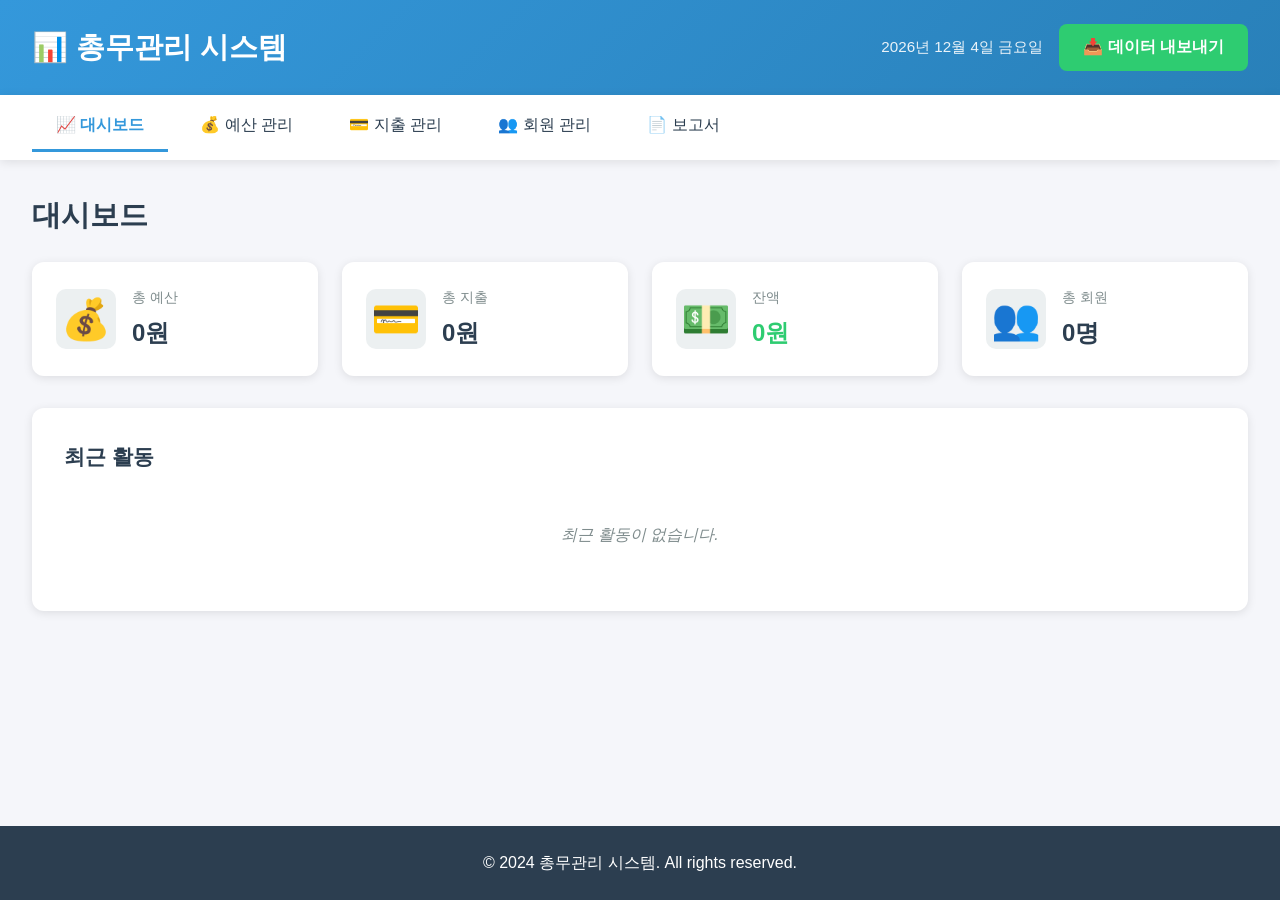
<file: index.html>
<!DOCTYPE html>
<html lang="ko">
<head>
    <meta charset="UTF-8">
    <meta name="viewport" content="width=device-width, initial-scale=1.0">
    <title>총무관리 시스템</title>
    <link rel="stylesheet" href="styles.css">
</head>
<body>
    <div class="container">
        <!-- 헤더 -->
        <header class="header">
            <div class="header-content">
                <h1>📊 총무관리 시스템</h1>
                <div class="header-actions">
                    <span class="date" id="currentDate"></span>
                    <button class="btn btn-export" onclick="exportData()">📥 데이터 내보내기</button>
                </div>
            </div>
        </header>

        <!-- 네비게이션 -->
        <nav class="nav">
            <button class="nav-btn active" data-tab="dashboard" onclick="switchTab('dashboard')">
                📈 대시보드
            </button>
            <button class="nav-btn" data-tab="budget" onclick="switchTab('budget')">
                💰 예산 관리
            </button>
            <button class="nav-btn" data-tab="expense" onclick="switchTab('expense')">
                💳 지출 관리
            </button>
            <button class="nav-btn" data-tab="members" onclick="switchTab('members')">
                👥 회원 관리
            </button>
            <button class="nav-btn" data-tab="report" onclick="switchTab('report')">
                📄 보고서
            </button>
        </nav>

        <!-- 메인 콘텐츠 -->
        <main class="main">
            <!-- 대시보드 탭 -->
            <div id="dashboard" class="tab-content active">
                <h2>대시보드</h2>
                <div class="stats-grid">
                    <div class="stat-card">
                        <div class="stat-icon">💰</div>
                        <div class="stat-info">
                            <h3>총 예산</h3>
                            <p class="stat-value" id="totalBudget">0원</p>
                        </div>
                    </div>
                    <div class="stat-card">
                        <div class="stat-icon">💳</div>
                        <div class="stat-info">
                            <h3>총 지출</h3>
                            <p class="stat-value" id="totalExpense">0원</p>
                        </div>
                    </div>
                    <div class="stat-card">
                        <div class="stat-icon">💵</div>
                        <div class="stat-info">
                            <h3>잔액</h3>
                            <p class="stat-value" id="balance">0원</p>
                        </div>
                    </div>
                    <div class="stat-card">
                        <div class="stat-icon">👥</div>
                        <div class="stat-info">
                            <h3>총 회원</h3>
                            <p class="stat-value" id="totalMembers">0명</p>
                        </div>
                    </div>
                </div>

                <div class="recent-activities">
                    <h3>최근 활동</h3>
                    <div id="recentActivities" class="activity-list"></div>
                </div>
            </div>

            <!-- 예산 관리 탭 -->
            <div id="budget" class="tab-content">
                <h2>예산 관리</h2>
                <div class="form-card">
                    <h3>예산 추가</h3>
                    <form id="budgetForm" onsubmit="addBudget(event)">
                        <div class="form-group">
                            <label>항목명</label>
                            <input type="text" name="category" required placeholder="예: 운영비">
                        </div>
                        <div class="form-group">
                            <label>예산액</label>
                            <input type="number" name="amount" required placeholder="금액 입력">
                        </div>
                        <div class="form-group">
                            <label>설명</label>
                            <textarea name="description" placeholder="예산 설명"></textarea>
                        </div>
                        <button type="submit" class="btn btn-primary">예산 추가</button>
                    </form>
                </div>

                <div class="data-table">
                    <h3>예산 목록</h3>
                    <table id="budgetTable">
                        <thead>
                            <tr>
                                <th>항목</th>
                                <th>예산액</th>
                                <th>설명</th>
                                <th>등록일</th>
                                <th>작업</th>
                            </tr>
                        </thead>
                        <tbody id="budgetTableBody"></tbody>
                    </table>
                </div>
            </div>

            <!-- 지출 관리 탭 -->
            <div id="expense" class="tab-content">
                <h2>지출 관리</h2>
                <div class="form-card">
                    <h3>지출 추가</h3>
                    <form id="expenseForm" onsubmit="addExpense(event)">
                        <div class="form-group">
                            <label>지출 항목</label>
                            <select name="category" required id="expenseCategory">
                                <option value="">선택하세요</option>
                            </select>
                        </div>
                        <div class="form-group">
                            <label>지출액</label>
                            <input type="number" name="amount" required placeholder="금액 입력">
                        </div>
                        <div class="form-group">
                            <label>지출 날짜</label>
                            <input type="date" name="date" required>
                        </div>
                        <div class="form-group">
                            <label>사용처</label>
                            <input type="text" name="vendor" required placeholder="예: 편의점">
                        </div>
                        <div class="form-group">
                            <label>설명</label>
                            <textarea name="description" placeholder="지출 상세 내용"></textarea>
                        </div>
                        <button type="submit" class="btn btn-primary">지출 추가</button>
                    </form>
                </div>

                <div class="data-table">
                    <h3>지출 내역</h3>
                    <table id="expenseTable">
                        <thead>
                            <tr>
                                <th>날짜</th>
                                <th>항목</th>
                                <th>금액</th>
                                <th>사용처</th>
                                <th>설명</th>
                                <th>작업</th>
                            </tr>
                        </thead>
                        <tbody id="expenseTableBody"></tbody>
                    </table>
                </div>
            </div>

            <!-- 회원 관리 탭 -->
            <div id="members" class="tab-content">
                <h2>회원 관리</h2>
                <div class="form-card">
                    <h3>회원 추가</h3>
                    <form id="memberForm" onsubmit="addMember(event)">
                        <div class="form-group">
                            <label>이름</label>
                            <input type="text" name="name" required placeholder="회원 이름">
                        </div>
                        <div class="form-group">
                            <label>이메일</label>
                            <input type="email" name="email" required placeholder="example@email.com">
                        </div>
                        <div class="form-group">
                            <label>전화번호</label>
                            <input type="tel" name="phone" placeholder="010-0000-0000">
                        </div>
                        <div class="form-group">
                            <label>역할</label>
                            <select name="role" required>
                                <option value="member">일반 회원</option>
                                <option value="admin">관리자</option>
                                <option value="treasurer">총무</option>
                            </select>
                        </div>
                        <button type="submit" class="btn btn-primary">회원 추가</button>
                    </form>
                </div>

                <div class="data-table">
                    <h3>회원 목록</h3>
                    <table id="memberTable">
                        <thead>
                            <tr>
                                <th>이름</th>
                                <th>이메일</th>
                                <th>전화번호</th>
                                <th>역할</th>
                                <th>가입일</th>
                                <th>작업</th>
                            </tr>
                        </thead>
                        <tbody id="memberTableBody"></tbody>
                    </table>
                </div>
            </div>

            <!-- 보고서 탭 -->
            <div id="report" class="tab-content">
                <h2>보고서</h2>
                <div class="report-filters">
                    <div class="form-group">
                        <label>기간 선택</label>
                        <select id="reportPeriod" onchange="generateReport()">
                            <option value="month">이번 달</option>
                            <option value="quarter">분기</option>
                            <option value="year">올해</option>
                            <option value="all">전체</option>
                        </select>
                    </div>
                </div>

                <div class="report-summary">
                    <h3>요약</h3>
                    <div class="stats-grid">
                        <div class="stat-card">
                            <h4>총 예산</h4>
                            <p class="stat-value" id="reportBudget">0원</p>
                        </div>
                        <div class="stat-card">
                            <h4>총 지출</h4>
                            <p class="stat-value" id="reportExpense">0원</p>
                        </div>
                        <div class="stat-card">
                            <h4>잔액</h4>
                            <p class="stat-value" id="reportBalance">0원</p>
                        </div>
                        <div class="stat-card">
                            <h4>예산 사용률</h4>
                            <p class="stat-value" id="reportUsage">0%</p>
                        </div>
                    </div>
                </div>

                <div class="report-detail">
                    <h3>항목별 지출</h3>
                    <div id="categoryBreakdown" class="category-list"></div>
                </div>
            </div>
        </main>

        <!-- 푸터 -->
        <footer class="footer">
            <p>&copy; 2024 총무관리 시스템. All rights reserved.</p>
        </footer>
    </div>

    <script src="script.js"></script>
</body>
</html>
</file>
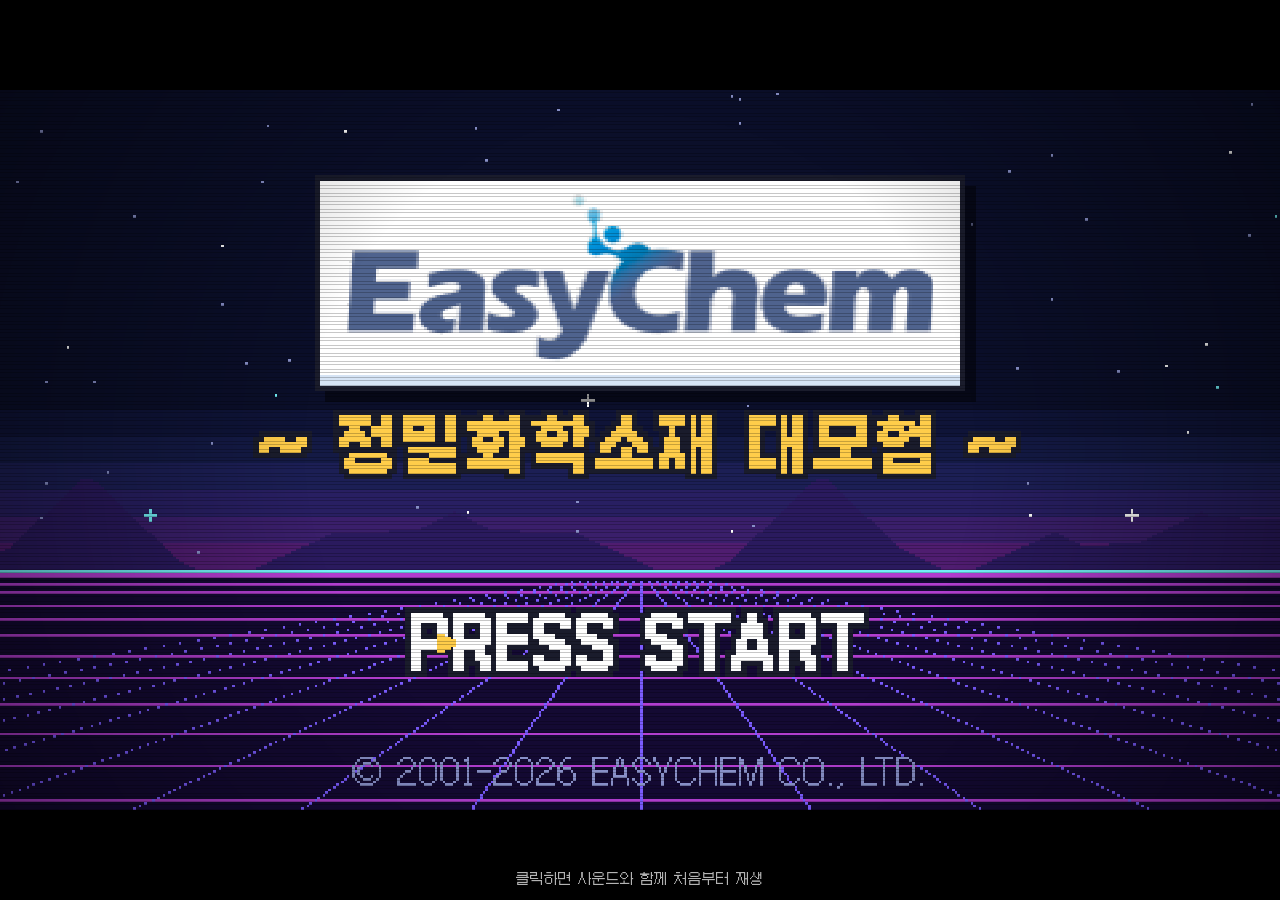
<file: video/easychem_intro.html>
<!doctype html>
<html lang="ko">
<head>
<meta charset="utf-8">
<title>EASYCHEM 대모험</title>
<style>
  @font-face { font-family:'Galmuri11'; src:url('assets/fonts/Galmuri11.ttf'); }
  @font-face { font-family:'Galmuri11B'; src:url('assets/fonts/Galmuri11-Bold.ttf'); }
  @font-face { font-family:'Galmuri14'; src:url('assets/fonts/Galmuri14.ttf'); }
  html, body { margin:0; background:#000; height:100%; }
  body { display:flex; align-items:center; justify-content:center; }
  #out { width:100vw; max-height:100vh; aspect-ratio:16/9; object-fit:contain; image-rendering:pixelated; cursor:pointer; }
  #hint { position:fixed; bottom:12px; left:0; right:0; text-align:center; color:#fff; font:14px 'Galmuri11', sans-serif; opacity:.7; }
</style>
</head>
<body>
<canvas id="out" width="1920" height="1080"></canvas>
<div id="hint">클릭하면 사운드와 함께 처음부터 재생</div>
<script src="timeline.js"></script>
<script>
// ─────────────────────────────────────────────────────────────
// 480×270 저해상도 버퍼에 그린 뒤 4배(nearest) 확대 → 도트 게임 느낌
// renderAt(t)는 시간 t만으로 화면이 결정됨(프레임 단위 렌더링용)
// ─────────────────────────────────────────────────────────────
const W = 480, H = 270, SC = 4;
const L = document.createElement('canvas'); L.width = W; L.height = H;
const c = L.getContext('2d');
const O = document.getElementById('out'), o = O.getContext('2d');

const cl = (x, a = 0, b = 1) => Math.min(b, Math.max(a, x));
const eo = x => 1 - Math.pow(1 - cl(x), 3);
const backOut = x => { x = cl(x); const c1 = 1.70158, c3 = c1 + 1; return 1 + c3 * Math.pow(x - 1, 3) + c1 * Math.pow(x - 1, 2); };
function bounce(x) { x = cl(x); const n = 7.5625, d = 2.75;
  if (x < 1 / d) return n * x * x; if (x < 2 / d) return n * (x -= 1.5 / d) * x + .75;
  if (x < 2.5 / d) return n * (x -= 2.25 / d) * x + .9375; return n * (x -= 2.625 / d) * x + .984375; }
const rnd = i => { const x = Math.sin(i * 12.9898 + 78.233) * 43758.5453; return x - Math.floor(x); };
const lerp = (a, b, p) => a + (b - a) * cl(p);

// ── 기본 도형 ──
function R(x, y, w, h, col, ctx = c) { ctx.fillStyle = col; ctx.fillRect(Math.round(x), Math.round(y), Math.round(w), Math.round(h)); }
function circ(cx, cy, r, col, ctx = c) { ctx.fillStyle = col;
  for (let y = -r; y <= r; y++) { const w = Math.floor(Math.sqrt(r * r - y * y + r * 0.6)); ctx.fillRect(Math.round(cx - w), Math.round(cy + y), w * 2 + 1, 1); } }
function mk(w, h, fn) { const cv = document.createElement('canvas'); cv.width = w; cv.height = h; fn(cv.getContext('2d')); return cv; }
function blit(cv, x, y, sc = 1) { c.imageSmoothingEnabled = false; c.drawImage(cv, Math.round(x), Math.round(y), cv.width * sc, cv.height * sc); }
function sparkle(x, y, s, col) { R(x - s, y, s * 2 + 1, 1, col); R(x, y - s, 1, s * 2 + 1, col); if (s > 2) R(x - 1, y - 1, 3, 3, col); }
function win(x, y, w, h, bg = '#0c1445', bd = '#ffffff', inl = '#5b8cff') {
  R(x, y, w, h, '#000'); R(x + 1, y + 1, w - 2, h - 2, bd); R(x + 3, y + 3, w - 6, h - 6, inl); R(x + 4, y + 4, w - 8, h - 8, bg); }

// ── 도트 폰트 텍스트(알파 임계값으로 안티앨리어싱 제거) ──
const FF = { s: ['12px Galmuri11', 12], b: ['12px Galmuri11B', 12], m: ['15px Galmuri14', 15] };
const TC = new Map();
function txt(str, f, col) {
  const key = f + '|' + col + '|' + str; if (TC.has(key)) return TC.get(key);
  const [font, size] = FF[f]; const m = mk(1, 1, () => {}).getContext('2d'); m.font = font;
  const w = Math.ceil(m.measureText(str).width) + 2, h = size + 5;
  const cv = mk(w, h, x => { x.font = font; x.textBaseline = 'top'; x.fillStyle = col; x.fillText(str, 1, 1);
    const d = x.getImageData(0, 0, w, h); for (let i = 3; i < d.data.length; i += 4) d.data[i] = d.data[i] > 110 ? 255 : 0; x.putImageData(d, 0, 0); });
  TC.set(key, cv); return cv;
}
function T(str, x, y, { f = 's', col = '#fff', sc = 1, al = 'l', sh = null, ol = null } = {}) {
  const bm = txt(str, f, col); const w = bm.width * sc;
  const X = al === 'c' ? x - w / 2 : al === 'r' ? x - w : x;
  if (ol) { const ob = txt(str, f, ol); for (const [dx, dy] of [[-1,0],[1,0],[0,-1],[0,1],[-1,-1],[1,1],[-1,1],[1,-1]]) blit(ob, X + dx * sc, y + dy * sc, sc); }
  if (sh) blit(txt(str, f, sh), X + sc, y + sc, sc);
  blit(bm, X, y, sc); return w;
}
const tw = (str, n) => str.slice(0, Math.max(0, Math.floor(n)));

// ── 스프라이트 ──
const PAL = { k:'#1a1c2c', h:'#29366f', s:'#f4c6a0', w:'#f4f4f4', g:'#94a3b8', b:'#0096d6', y:'#ffcd4a', c:'#73eff7', r:'#e43b44', d:'#3b5dc9' };
function spr(rows, pal = PAL) { return mk(rows[0].length, rows.length, x => rows.forEach((row, j) => [...row].forEach((ch, i) => { if (ch !== '.') R(i, j, 1, 1, pal[ch], x); }))); }
const HEAD = ['...kkkkk....','..khhhhhk...','.khhhhhhhk..','.khhkcckcck.','.khsssssssk.','..kssssssk..','...kkkkkk...','..kwwwwwwk..','.kwwwbwwwwk.','.kwkwbwwkwk.','.kskwwwwwksk','..kwwwwwwk..'];
const HERO = {
  idle: spr([...HEAD, '..kbbkkbbk..', '..kbk..kbk..', '..kkk..kkk..', '.kkkk..kkkk.']),
  runA: spr([...HEAD, '..kbbkkbbk..', '.kbk....kbk.', 'kkk......kkk', '............']),
  runB: spr([...HEAD, '...kbbbbk...', '....kbbk....', '....kkkk....', '...kkkkk....']),
};
const DROP = spr(['...k...','..kbk..','..kbk..','.kbbbk.','kbwbbbk','kbwbbbk','kbbbbbk','.kbbbk.','..kkk..']);
const ICON = {
  glue: spr(['.......kk.......','......kggk......','......kggk......','.....kkkkkk.....','....kbbbbbbk....','....kbwwwwbk....','....kbwyywbk....','....kbwyywbk....','....kbwwwwbk....','....kbbbbbbk....','....kbbbbbbk....','....kbbbbbbk....','.....kkkkkk.....','......kyyk......','.......yy.......','.......y........']),
  nano: mk(16, 16, x => { const P = [[5,6,3,'#0096d6'],[11,5,3,'#29b6f6'],[9,11,3,'#3b5dc9'],[3,12,2,'#73eff7'],[13,12,2,'#0096d6']];
    for (const [a, b] of [[0,1],[0,2],[1,2],[2,3],[2,4]]) for (let s = 0; s <= 1; s += .1) R(P[a][0] + (P[b][0]-P[a][0])*s, P[a][1] + (P[b][1]-P[a][1])*s, 1, 1, '#c8d4e8', x);
    for (const [cx, cy, r, col] of P) { circ(cx, cy, r + 1, PAL.k, x); circ(cx, cy, r, col, x); R(cx - 1, cy - 1, 1, 1, '#fff', x); } }),
  marble: mk(16, 16, x => { R(1,2,14,13,PAL.k,x); R(2,3,12,11,'#eef0f5',x); R(2,3,12,2,'#ffffff',x); R(2,12,12,2,'#c8ccd8',x);
    for (const [a,b] of [[3,5],[4,6],[5,6],[6,7],[7,9],[8,10],[9,10],[10,11],[11,12]]) R(a,b,1,1,'#8a93a8',x);
    for (const [a,b] of [[9,4],[10,5],[11,5],[12,6]]) R(a,b,1,1,'#b0b8c8',x); }),
  film: mk(16, 16, x => { R(1,2,14,7,PAL.k,x); R(2,3,12,5,'#7a8ca8',x); R(2,3,12,1,'#b8c6dc',x); R(1,3,2,5,'#4a5a78',x);
    R(3,8,11,7,PAL.k,x); R(4,8,9,6,'#9be7ff',x); for (let i=0;i<4;i++) R(6+i,9+i,1,1,'#ffffff',x); R(13,4,2,3,'#c8d4e8',x); }),
  trophy: mk(16, 16, x => { R(3,1,10,8,PAL.k,x); R(4,2,8,6,PAL.y,x); R(5,3,1,3,'#fff',x); R(1,2,3,1,PAL.k,x); R(1,2,1,4,PAL.k,x); R(1,5,3,1,PAL.k,x);
    R(12,2,3,1,PAL.k,x); R(14,2,1,4,PAL.k,x); R(12,5,3,1,PAL.k,x); R(6,9,4,3,PAL.k,x); R(7,9,2,2,'#e0a030',x); R(3,12,10,3,PAL.k,x); R(4,12,8,2,'#b86f50',x); }),
  hq: mk(16, 16, x => { R(8,0,1,5,PAL.k,x); R(9,0,5,3,PAL.r,x); R(2,4,12,12,PAL.k,x); R(3,5,10,10,'#3b5dc9',x);
    for (let i=0;i<3;i++) for (let j=0;j<2;j++) R(4+i*3,6+j*3,2,2,PAL.y,x); R(7,12,2,3,PAL.k,x); }),
  factory: mk(16, 16, x => { R(11,1,3,7,PAL.k,x); R(12,1,1,6,'#6b7280',x); R(1,7,14,9,PAL.k,x); R(2,8,12,7,'#94a3b8',x);
    for (let i=0;i<3;i++) for (let s=0;s<4;s++) R(2+i*4+s,7-s,1,1+s,PAL.k,x);
    for (let i=0;i<4;i++) R(3+i*3,10,2,2,PAL.c,x); R(7,12,2,3,PAL.k,x); }),
};

// ── 로고(흰 판넬 위 CI) ──
const LOGO = new Image(); let LG = null;
const ready = Promise.all([
  new Promise(r => { LOGO.onload = r; LOGO.src = 'assets/logo.png'; }),
  document.fonts.load(FF.s[0], '가A'), document.fonts.load(FF.b[0], '가A'), document.fonts.load(FF.m[0], '가A'),
]).then(() => {
  const lw = 220, lh = Math.round(lw * LOGO.height / LOGO.width);
  LG = mk(lw + 24, lh + 18, x => { R(0, 0, lw + 24, lh + 18, PAL.k, x); R(2, 2, lw + 20, lh + 14, '#fff', x); R(2, lh + 12, lw + 20, 4, '#d6e4f5', x);
    x.imageSmoothingEnabled = true; x.imageSmoothingQuality = 'high'; x.drawImage(LOGO, 12, 7, lw, lh); });
});
window.ready = ready;
function plate(cx, cy, s = 1) {
  const w = LG.width * s, h = LG.height * s;
  c.globalAlpha = .45; R(cx - w / 2 + 4, cy - h / 2 + 4, w, h, '#000'); c.globalAlpha = 1;
  c.imageSmoothingEnabled = false; c.drawImage(LG, Math.round(cx - w / 2), Math.round(cy - h / 2), Math.round(w), Math.round(h));
}

// ── 공통 배경 요소 ──
function stars(t, n = 90, speed = 12, maxY = 180) {
  for (let i = 0; i < n; i++) {
    const x = ((rnd(i) * 520 - t * speed * (0.3 + rnd(i + 7))) % 520 + 520) % 520 - 20, y = rnd(i + 50) * maxY;
    const tw_ = Math.sin(t * 5 + i) > 0.6; const col = i % 7 === 0 ? PAL.c : '#ffffff';
    if (i % 11 === 0 && tw_) sparkle(x, y, 2, col); else R(x, y, 1, 1, tw_ ? col : '#8890c8');
  }
}
function heroAt(x, y, t, sc, moving = true) { const fr = !moving ? HERO.idle : (Math.floor(t * 10) % 2 ? HERO.runA : HERO.runB); blit(fr, x, y, sc); }

// ═════════════ SCENE 1: 타이틀 (0~3.5) ═════════════
function sTitle(t) {
  R(0, 0, W, H, '#0b0f2a');
  for (let i = 0; i < 6; i++) R(0, 120 + i * 10, W, 10, ['#0f1438','#141a45','#1c1f55','#281f62','#3a1f6b','#4f1d70'][i]);
  stars(t, 90, 14, 175);
  const hz = 180;
  for (let x = 0; x < W; x++) { const h = Math.max(0, 22 - Math.abs(((x + 40) % 140) - 70) * 0.5) + Math.max(0, 14 - Math.abs(((x + 100) % 90) - 45) * 0.45);
    R(x, hz - h, 1, h, '#2a1a5e'); }
  R(0, hz, W, H - hz, '#140a33');
  for (let k = 0; k < 14; k++) { const z = (k + (t * 1.6) % 1) / 14; R(0, Math.round(hz + Math.pow(z, 2.2) * (H - hz)), W, 1, '#b13ecf'); }
  for (let i = -9; i <= 9; i++) for (let y = hz + 4; y < H; y += 1) { const f = (y - hz) / (H - hz); R(240 + i * 64 * f, y, 1, 1, '#7b5cff'); }
  R(0, hz, W, 1, PAL.c);
  const py = lerp(-90, 72, bounce(t / 0.62));
  plate(240, py);
  if (t > 0.85) T(tw('~ 정밀화학소재 대모험 ~', (t - 0.85) * 22), 240, 122, { f: 'b', sc: 2, col: PAL.y, ol: PAL.k, al: 'c' });
  if (t > 1.5) { const fast = t > 2.6; const on = fast ? Math.floor(t * 14) % 2 : Math.floor(t * 2.5) % 2 === 0;
    if (on) T('PRESS START', 240, 196, { f: 'b', sc: 2, col: fast ? PAL.c : '#fff', ol: PAL.k, al: 'c' });
    if (!fast) { const bx = 240 - 76 + (Math.floor(t * 4) % 2) * 2; R(bx, 204, 3, 7, PAL.y); R(bx + 3, 205, 2, 5, PAL.y); R(bx + 5, 206, 2, 3, PAL.y); } }
  T('© 2001-2026 EASYCHEM CO., LTD.', 240, 250, { col: '#8890c8', al: 'c' });
  if (t > 2.6 && t < 2.8) { c.globalAlpha = 1 - (t - 2.6) / 0.2; R(0, 0, W, H, '#fff'); c.globalAlpha = 1; }
}

// ═════════════ SCENE 2: 스테이지 카드 (3.5~5.5) ═════════════
function sCard(t) {
  const lt = t - 3.5; R(0, 0, W, H, '#000');
  T('WORLD 1-1', 240, 46, { f: 'b', sc: 3, al: 'c' });
  T('충북 청주', 240, 94, { f: 'b', sc: 2, col: PAL.y, al: 'c' });
  heroAt(176, 124, t, 3, false);
  T('×', 232, 146, { f: 'b', sc: 2 });
  T('25', 256, 140, { f: 'b', sc: 3 });
  T('창립 25년차 · SINCE 2001', 240, 186, { col: '#94a3b8', al: 'c' });
  if (lt > 0.4) T(tw('MISSION: 수입 의존 소재를 국산화하라!', (lt - 0.4) * 30), 240, 220, { f: 'b', col: PAL.c, al: 'c', sc: 1 });
}

// ═════════════ SCENE 3: 횡스크롤 스테이지 (5.5~11) ═════════════
const SPD = 80, HX = 110, GY = 222;
const camAt = t => (t - 5.5) * SPD;
const heroW = t => camAt(t) + HX + 12;
const ITEMS = [{ tj: TL.jumps[0], icon: 'nano', name: '단분산 나노입자' }, { tj: TL.jumps[1], icon: 'glue', name: '기능성 PP 접착제' }];
function jumpY(t) { for (const tj of TL.jumps) if (t >= tj && t < tj + 0.5) { const p = (t - tj) / 0.5; return -176 * p * (1 - p); } return 0; }
function sStage(t) {
  const lt = t - 5.5, cam = camAt(t);
  const sky = ['#3d9be9','#4aa8ee','#58b6f2','#67c3f5','#78cff7','#8adaf8'];
  sky.forEach((col, i) => R(0, i * 30, W, 30, col)); R(0, 180, W, 90, '#9ce3f8');
  for (let i = 0; i < 7; i++) { const x = ((rnd(i + 3) * 700 - cam * 0.2) % 700 + 700) % 700 - 110, y = 20 + rnd(i + 9) * 70;
    for (const [dx, dy, r] of [[0,8,10],[14,2,13],[30,8,10],[15,10,11]]) circ(x + dx, y + dy, r, '#ffffff'); R(x - 10, y + 12, 52, 7, '#ffffff'); R(x - 8, y + 19, 48, 2, '#d7eefc'); }
  for (let x = 0; x < W; x++) { const wx = x + cam * 0.3; const h = 46 + 20 * Math.sin(wx * 0.018) + 10 * Math.sin(wx * 0.05 + 1);
    R(x, 205 - h, 1, h + 20, '#5fa8a0'); }
  for (let x = 0; x < W; x++) { const wx = x + cam * 0.45; const h = 30 + 14 * Math.sin(wx * 0.025 + 2) + 6 * Math.sin(wx * 0.07);
    R(x, 212 - h, 1, h + 10, '#3a8f5b'); }
  for (let i = 0; i < 40; i++) { const bw = 26 + Math.floor(rnd(i) * 22), bh = 34 + Math.floor(rnd(i + 20) * 56);
    const x = ((i * 50 - cam * 0.65) % 2000 + 2000) % 2000 - 60; if (x > W) continue;
    R(x, GY - bh, bw, bh, '#2d4b86'); R(x, GY - bh, bw, 2, '#3f63a8');
    for (let wy = GY - bh + 6; wy < GY - 6; wy += 8) for (let wx = x + 4; wx < x + bw - 4; wx += 7) if (rnd(wx * 3 + wy) > 0.45) R(wx, wy, 3, 4, '#ffe28a');
    if (i === 3) { win(x - 6, GY - bh - 22, 44, 20, '#e43b44', '#fff', '#fff'); T('청주', x + 16, GY - bh - 18, { f: 'b', al: 'c' }); } }
  const fx = heroW(10.9) + 30 - cam;
  if (fx < W + 10) { R(fx, GY - 96, 140, 96, PAL.k); R(fx + 2, GY - 94, 136, 94, '#dfe7f2');
    for (let i = 0; i < 4; i++) for (let s = 0; s < 10; s++) R(fx + 2 + i * 34 + s * 3, GY - 106 + s * 1.2, 3, 12 - s * 1.2, '#7a8ca8');
    R(fx + 100, GY - 140, 16, 46, PAL.k); R(fx + 102, GY - 138, 12, 44, '#94a3b8'); R(fx + 100, GY - 132, 16, 4, PAL.r);
    for (let k = 0; k < 4; k++) { const p = ((t * 0.8 + k * 0.25) % 1); circ(fx + 108 + p * 16, GY - 146 - p * 40, 4 + p * 6, `rgba(240,244,250,${1 - p})`); }
    win(fx + 14, GY - 80, 112, 24, '#0096d6', '#fff', '#29366f'); T('EASYCHEM', fx + 70, GY - 75, { f: 'b', al: 'c' });
    for (let i = 0; i < 4; i++) R(fx + 12 + i * 32, GY - 46, 18, 14, PAL.c); R(fx + 56, GY - 30, 28, 30, '#29366f'); }
  R(0, GY, W, H - GY, '#b86f50'); R(0, GY, W, 5, '#38b764'); R(0, GY + 5, W, 2, '#257953');
  for (let x = -((cam) % 8); x < W; x += 8) R(x, GY - 2, 2, 2, '#38b764');
  for (let row = 0; row < 5; row++) { const y = GY + 7 + row * 10; R(0, y, W, 1, '#8a4a36');
    for (let x = -((cam + row * 12) % 24); x < W; x += 24) R(x, y, 1, 10, '#8a4a36'); }
  ITEMS.forEach(({ tj, icon }) => {
    const tb = tj + 0.25, bx = heroW(tb) - 10 - cam, by = GY - 96 + (t >= tb && t < tb + 0.12 ? -4 : 0);
    if (bx < -30 || bx > W + 30) return;
    if (t >= tb) { const p = eo((t - tb) / 0.4); blit(ICON[icon], bx - 6, by - 4 - 30 * p + Math.sin(t * 6) * 2 * (p >= 1), 2);
      if (t < tb + 1.2) for (let k = 0; k < 4; k++) { const a = t * 6 + k * 1.57; sparkle(bx + 10 + Math.cos(a) * 22, by - 20 + Math.sin(a) * 16, 2, '#fff'); } }
    R(bx, by, 20, 20, PAL.k);
    if (t < tb) { R(bx + 1, by + 1, 18, 18, PAL.y); R(bx + 1, by + 1, 18, 2, '#fff2b0'); T('?', bx + 10, by + 3, { f: 'b', col: '#b86f50', al: 'c' }); }
    else { R(bx + 1, by + 1, 18, 18, '#8b6b4a'); R(bx + 3, by + 3, 2, 2, '#5a4030'); R(bx + 15, by + 3, 2, 2, '#5a4030'); }
  });
  let got = 0;
  TL.coins.forEach((tc, i) => { const x = heroW(tc) - cam - 3, y = GY - 42;
    if (t < tc) { const sq = Math.abs(Math.sin(t * 5 + i)); c.imageSmoothingEnabled = false; c.drawImage(DROP, Math.round(x + 3.5 - 3.5 * sq * 2 / 2), y + Math.round(Math.sin(t * 4 + i) * 2), Math.max(2, Math.round(7 * sq * 2 / 2)) * 2, 18); }
    else { got++; if (t < tc + 0.5) { const p = (t - tc) / 0.5; T('+100', x + 6, y - 6 - p * 18, { f: 'b', col: '#fff', ol: PAL.k, al: 'c' }); sparkle(x + 6, y + 8, 3 - Math.floor(p * 3), '#fff'); } } });
  const items = ITEMS.filter(it => t >= it.tj + 0.25).length;
  heroAt(HX, GY - 32 + jumpY(t), t, 2, true);
  const hud = [['SCORE', String(got * 100 + items * 1000).padStart(6, '0')], ['DROP', '×' + String(got).padStart(2, '0')], ['WORLD', '1-1'], ['YEAR', String(Math.floor(lerp(2001, 2026, (t - 5.5) / 21)))]];
  hud.forEach(([a, b], i) => { const x = 22 + i * 118; T(a, x, 6, { f: 'b', sh: PAL.k }); T(b, x + (i === 1 ? 10 : 0), 20, { f: 'b', sh: PAL.k, col: i === 1 ? PAL.y : '#fff' }); });
  blit(DROP, 140, 22, 1);
  if (lt < 1.3 && Math.floor(lt * 8) % 2 === 0 || (lt >= 1.3 && lt < 1.4)) T('MISSION START!', 240, 90, { f: 'b', sc: 3, col: PAL.y, ol: PAL.k, al: 'c' });
  ITEMS.forEach(({ tj, icon, name }) => {
    const t0 = tj + 0.4, t1 = tj + 1.75; if (t < t0 || t > t1) return;
    const y = lerp(-70, 48, backOut((t - t0) / 0.35)) - (t > t1 - 0.25 ? (t - (t1 - 0.25)) * 400 : 0);
    win(66, y, 348, 58, '#0c1445', PAL.y, '#e0a030'); blit(ICON[icon], 80, y + 13, 2);
    T(name + ' GET!', 124, y + 9, { f: 'b', sc: 2, col: '#fff' }); T('수입 의존 소재 → 국산화 성공!', 124, y + 37, { f: 'b', col: PAL.c });
  });
}

// ═════════════ SCENE 4: 아이템 도감 = 사업 분야 (11~17.5) ═════════════
const BIZ = [
  { icon: 'glue', short: '접착제', name: '산업용 특수접착제', desc: '기능성 PP 접착제 · 커플링제 국산화!' },
  { icon: 'nano', short: '나노입자', name: '기능성 나노입자', desc: '단분산 나노입자 · 마이크로비드!' },
  { icon: 'marble', short: '인조대리석', name: '인조대리석', desc: '건축 · 인테리어용 고품질 인조대리석', badge: '2012' },
  { icon: 'film', short: '필름', name: '라미네이팅 필름', desc: '통기성 필름 · 부직포 고기능성 필름', badge: '2015' },
];
function sItems(t) {
  const lt = t - 11;
  for (let y = -20; y < H; y += 20) for (let x = -20; x < W + 20; x += 20) { const ox = (lt * 12) % 40;
    R(x + ox - 20, y + ((lt * 12) % 20), 20, 20, ((x + y) / 20) % 2 ? '#1b2a6b' : '#22337d'); }
  win(16, 10, 448, 34); T('ITEM BOOK', 28, 16, { f: 'b', sc: 2, col: PAL.y }); T('이지켐 사업 분야', 452, 20, { f: 'b', al: 'r', col: PAL.c });
  const sel = lt < 0.8 ? -1 : Math.min(3, Math.floor((lt - 0.8) / 1.5));
  BIZ.forEach((b, i) => {
    const t0 = 0.15 + 0.12 * i; if (lt < t0) return;
    const x = 20 + i * 112, y = 52 + (1 - backOut((lt - t0) / 0.3)) * 40, on = i === sel;
    win(x, y, 104, 108, on ? '#1f3a9e' : '#0c1445', on && Math.floor(lt * 6) % 2 ? PAL.y : '#fff', on ? '#e0a030' : '#5b8cff');
    blit(ICON[b.icon], x + 20, y + 12 + (on ? Math.round(Math.sin(lt * 10) * 2) : 0), 4);
    T(b.short, x + 52, y + 84, { f: 'b', al: 'c', col: on ? PAL.y : '#fff' });
    if (b.badge) { const bw = txt(b.badge + ' NEW', 'b', '#fff').width + 6; R(x + 104 - bw + 4, y - 7, bw, 16, PAL.k); R(x + 105 - bw + 4, y - 6, bw - 2, 14, PAL.r); T(b.badge + ' NEW', x + 106 - bw / 2 + 2, y - 6, { f: 'b', al: 'c' }); }
    if (on) { const cy = y - 8 + Math.round(Math.sin(lt * 8) * 1); for (let k = 0; k < 5; k++) R(x + 48 + k - 4 + 4, cy + k, 9 - k * 2, 1, PAL.y); }
  });
  win(16, 170, 448, 90);
  if (sel >= 0) { const b = BIZ[sel], st = lt - 0.8 - sel * 1.5;
    T(b.name, 32, 180, { f: 'b', sc: 2, col: PAL.y });
    T(tw(b.desc, st * 32), 32, 212, { f: 'b' });
    T('기술력', 32, 234, { f: 'b', col: PAL.c });
    for (let k = 0; k < 12; k++) R(82 + k * 12, 236, 10, 10, k < st * 20 ? (k < 9 ? '#38b764' : PAL.y) : '#2b3570');
    if (st > 0.6) T('MAX!', 232, 234, { f: 'b', col: PAL.y }); }
  else T(tw('사업 분야를 선택하세요...', lt * 30), 32, 200, { f: 'b' });
}

// ═════════════ SCENE 5: 보스전 = R&D (17.5~23) ═════════════
const BOSS = mk(130, 100, () => {});
function drawBoss(t, flash) {
  const x = BOSS.getContext('2d'); x.clearRect(0, 0, 130, 100);
  const arm = Math.round(Math.sin(t * 6) * 3);
  R(0, 30 + arm, 16, 26, PAL.k, x); R(2, 32 + arm, 12, 22, '#8b4a3c', x); R(114, 30 - arm, 16, 26, PAL.k, x); R(116, 32 - arm, 12, 22, '#8b4a3c', x);
  R(12, 8, 106, 90, PAL.k, x); R(14, 10, 102, 86, '#3e2327', x);
  for (let r = 0; r < 7; r++) for (let q = -1; q < 6; q++) { const bx = 14 + q * 20 + (r % 2) * 10, by = 10 + r * 12;
    const x0 = Math.max(14, bx + 1), x1 = Math.min(116, bx + 19); if (x1 > x0) { R(x0, by + 1, x1 - x0, 10, (r + q) % 3 ? '#a0503f' : '#8b4a3c', x); R(x0, by + 1, x1 - x0, 2, '#c0705a', x); } }
  for (const ex of [34, 80]) { R(ex, 30, 18, 14, PAL.k, x); R(ex + 2, 32, 14, 10, '#fff', x); R(ex + 3, 35, 6, 6, PAL.r, x); }
  for (let s = 0; s < 8; s++) { R(32 + s * 2, 22 + s, 2, 3, PAL.k, x); R(96 - s * 2, 22 + s, 2, 3, PAL.k, x); }
  R(38, 58, 54, 18, PAL.k, x); for (let s = 0; s < 6; s++) { R(40 + s * 9, 59, 7, 4, '#fff', x); R(44 + s * 9, 71, 7, 4, '#fff', x); }
  if (flash) { x.globalCompositeOperation = 'source-atop'; R(0, 0, 130, 100, '#fff', x); x.globalCompositeOperation = 'source-over'; }
  return BOSS;
}
function sBoss(t) {
  const lt = t - 17.5;
  R(0, 0, W, H, '#1a0f2e'); for (let i = 0; i < 5; i++) R(0, 90 + i * 16, W, 16, ['#1f1238','#241542','#2a184d','#311b58','#381e63'][i]);
  if ((lt > 0.35 && lt < 0.45) || (lt > 0.55 && lt < 0.6)) R(0, 0, W, H, '#6a3fbf');
  stars(t, 40, 4, 90);
  R(0, 170, W, 100, '#2b1b4a'); for (let k = 0; k < 8; k++) R(0, 170 + Math.pow(k / 8, 1.8) * 100, W, 1, '#4a2f7a');
  for (let i = -10; i <= 10; i++) for (let y = 170; y < 200; y += 2) R(240 + i * 40 * (1 + (y - 170) / 30), y, 1, 2, '#4a2f7a');
  heroAt(64, 122 + Math.round(Math.sin(t * 4) * 1), t, 3, false);
  const dead = t >= 21.0, bxy = [300, lerp(-110, 52, eo(lt / 0.45)) + Math.round(Math.sin(t * 3) * 2)];
  const hits = [19.0, 20.3]; const flash = hits.some(h => t >= h && t < h + 0.3 && Math.floor((t - h) * 20) % 2 === 0);
  if (!dead) { const bx = bxy[0] + (hits.some(h => t >= h && t < h + 0.25) ? Math.round(Math.sin(t * 90) * 3) : 0);
    c.globalAlpha = .4; R(bx + 20, 176, 100, 8, '#000'); c.globalAlpha = 1; blit(drawBoss(t, flash), bx, bxy[1]);
    const hp = t < 19.0 ? 100 : t < 20.3 ? lerp(100, 45, (t - 19.0) / 0.3) : lerp(45, 0, (t - 20.3) / 0.3);
    if (lt > 0.5) { T('BOSS · 기술 장벽', bxy[0] + 65, 16, { f: 'b', col: '#ff8a8a', al: 'c', sh: PAL.k });
      R(bxy[0], 32, 130, 10, PAL.k); R(bxy[0] + 2, 34, 126 * hp / 100, 6, hp > 50 ? '#38b764' : PAL.r); R(bxy[0] + 2, 34, 126 * hp / 100, 2, '#ffffff55'); } }
  if (t >= 18.6 && t < 19.2) { const p = cl((t - 18.6) / 0.25), x1 = lerp(104, 310, p);
    for (let x = 104; x < x1; x += 2) { const w = 5 + Math.round(Math.sin(x * 0.3 + t * 40) * 2); R(x, 146 - w - 30 * (x - 104) / 206, 2, w * 2, PAL.c); R(x, 146 - 2 - 30 * (x - 104) / 206, 2, 4, '#fff'); }
    for (let k = 0; k < 6; k++) sparkle(310 + rnd(k + Math.floor(t * 20)) * 70, 70 + rnd(k + 9 + Math.floor(t * 20)) * 70, 3, '#fff'); }
  if (t >= 19.9 && t < 20.5) for (let k = 0; k < 14; k++) { const p = cl((t - 19.9) / 0.4 - k * 0.03); if (p <= 0 || p >= 1) continue;
    const x = lerp(104, 330, p) + rnd(k) * 20, y = 140 - 40 * p + Math.sin(p * 12 + k) * 12; circ(x, y, 3 + (k % 3), '#a7f070'); R(x - 1, y - 2, 2, 2, '#fff'); }
  [[19.0, '-4500', 'CRITICAL!'], [20.3, '-5500', 'CLEAN!']].forEach(([h, d, w]) => { if (t >= h && t < h + 0.9) { const p = (t - h) / 0.9;
    T(d, 360, 70 - p * 26, { f: 'b', sc: 3, col: '#fff', ol: PAL.r, al: 'c' }); T(w, 360, 110 - p * 10, { f: 'b', sc: 2, col: PAL.y, ol: PAL.k, al: 'c' }); } });
  if (dead && t < 22.4) { const p = t - 21.0;
    for (let k = 0; k < 3; k++) { const r = Math.round(p * 160 - k * 18); if (r > 0 && r < 110) { circ(365, 100, r, ['#ffcd4a', '#ef7d57', '#fff'][k]); circ(365, 100, Math.max(0, r - 6), '#1a0f2e'); } }
    for (let k = 0; k < 36; k++) { const a = rnd(k) * Math.PI * 2, v = 80 + rnd(k + 40) * 160;
      const x = 365 + Math.cos(a) * v * p, y = 100 + Math.sin(a) * v * p + 260 * p * p; R(x, y, 8, 5, k % 2 ? '#a0503f' : '#8b4a3c'); }
    if (p < 0.2) { c.globalAlpha = 1 - p / 0.2; R(0, 0, W, H, '#fff'); c.globalAlpha = 1; } }
  win(16, 200, 448, 62, '#0c1445');
  const lines = [[0.5, '보스 「기술 장벽」이 앞길을 막았다!', ''], [1.1, '이지켐의 스킬! ▶ 반도체 CMP용 경면 연마제', '치명타! 표면이 거울처럼 매끈해졌다!'],
    [2.4, '이지켐의 스킬! ▶ 건축용 포름알데히드 제거제', '유해물질 정화! 효과 최고!'], [3.5, '기술 장벽을 돌파했다!  EXP +9999', '']];
  const cur = [...lines].reverse().find(l => lt >= l[0]);
  if (cur) { T(tw(cur[1], (lt - cur[0]) * 50), 30, 210, { f: 'b' }); if (cur[2] && lt > cur[0] + 0.5) T(tw(cur[2], (lt - cur[0] - 0.5) * 50), 30, 234, { f: 'b', col: PAL.y }); }
  if (t >= 21.8) { const y = lerp(-110, 44, backOut((t - 21.8) / 0.4));
    win(52, y, 376, 112, '#2a1a00', PAL.y, '#e0a030');
    T('★ ACHIEVEMENT UNLOCKED ★', 240, y + 10, { f: 'b', col: PAL.y, al: 'c' });
    blit(ICON.trophy, 68, y + 34, 4);
    T('INNO-BIZ 인증 획득!', 144, y + 38, { f: 'b', sc: 2 }); T('기술혁신형 중소기업', 144, y + 72, { f: 'b', col: PAL.c });
    for (let k = 0; k < 6; k++) { const a = t * 3 + k; sparkle(240 + Math.cos(a) * 170, y + 56 + Math.sin(a * 1.3) * 60, 2 + (k % 2), '#fff'); } }
}

// ═════════════ SCENE 6: 월드맵 (23~26.5) ═════════════
const PATH = [[110, 160], [180, 150], [258, 112], [330, 126], [404, 160]];
const segLen = PATH.slice(1).map((p, i) => Math.hypot(p[0] - PATH[i][0], p[1] - PATH[i][1])); const TOT = segLen.reduce((a, b) => a + b);
function along(d) { for (let i = 0; i < segLen.length; i++) { if (d <= segLen[i]) { const f = d / segLen[i]; return [lerp(PATH[i][0], PATH[i + 1][0], f), lerp(PATH[i][1], PATH[i + 1][1], f)]; } d -= segLen[i]; } return PATH[PATH.length - 1]; }
function sMap(t) {
  const lt = t - 23;
  R(0, 0, W, H, '#1f5fbf');
  for (let i = 0; i < 60; i++) { const x = (rnd(i) * 500 + lt * 8) % 500 - 10, y = rnd(i + 30) * H; if (Math.sin(t * 3 + i) > -0.2) R(x, y, 4, 1, '#4d8fe8'); }
  const land = [[120,165,62],[190,140,58],[258,112,52],[320,150,48],[170,200,40],[250,180,42]], isle = [[404,166,30]];
  for (const [x, y, r] of [...land, ...isle]) circ(x, y, r + 4, '#e8d08a');
  for (const [x, y, r] of [...land, ...isle]) circ(x, y, r, '#58b848');
  for (let i = 0; i < 80; i++) { const x = 60 + rnd(i) * 300, y = 80 + rnd(i + 5) * 150; if (land.some(([a, b, r]) => Math.hypot(x - a, y - b) < r - 6)) R(x, y, 2, 1, '#3f9a3a'); }
  for (const [mx, my] of [[232, 92], [252, 80], [284, 90]]) { for (let s = 0; s < 16; s++) R(mx - s, my + s, s * 2 + 1, 1, s < 5 ? '#fff' : '#3a7d44'); }
  for (const [x, y] of [[80,150],[92,190],[160,120],[200,196],[300,170],[330,150],[150,210]]) { R(x + 2, y + 6, 2, 4, '#7a4a2a'); circ(x + 3, y + 3, 4, '#2d7a3a'); R(x + 1, y + 1, 2, 1, '#6ccf5a'); }
  const prog = cl((lt - 0.4) / 2.6) * TOT;
  for (let d = 0; d < TOT; d += 7) { const [x, y] = along(d); R(x - 1, y, 3, 3, PAL.k); R(x - 1, y - 1, 3, 3, d <= prog ? PAL.y : '#fff'); }
  blit(ICON.hq, 94, 128, 2); blit(ICON.factory, 242, 76, 2);
  for (let k = 0; k < 3; k++) { const p = (t * 0.7 + k / 3) % 1; circ(268 + p * 10, 76 - p * 26, 2 + Math.round(p * 4), '#e8eef5'); }
  const gx = 404, gy = 146, gr = 13; circ(gx, gy, gr + 1, PAL.k); circ(gx, gy, gr, '#2a8fe8');
  for (let y = -gr; y <= gr; y++) for (let x = -gr; x <= gr; x++) { if (x * x + y * y > gr * gr - 2) continue;
    const u = Math.floor((Math.asin(x / Math.sqrt(gr * gr - y * y + .01)) / Math.PI + .5) * 6 + t * 1.5), v = Math.floor((y + gr) / 5); if (rnd(u * 7 + v) > 0.55) R(gx + x, gy + y, 1, 1, '#58b848'); }
  R(gx - 5, gy - 7, 3, 2, '#fff');
  const lab = (x, y, s, on, col = '#fff') => { if (!on) return; const w = txt(s, 'b', col).width + 10; win(x - w / 2, y, w, 22, '#0c1445'); T(s, x, y + 4, { f: 'b', al: 'c', col }); };
  lab(110, 170, '청주 본사', lt > 0.3); lab(258, 44, '괴산 공장', lt > 1.7); lab(404, 184, 'GLOBAL ▶', lt > 3.0, PAL.y);
  const [hx, hy] = along(prog); heroAt(hx - 12, hy - 30, t, 2, lt > 0.4 && lt < 3.0);
  win(16, 8, 448, 30, '#0c1445'); T('WORLD MAP', 28, 12, { f: 'b', sc: 2, col: PAL.y }); T('충북에서 세계로!', 452, 16, { f: 'b', al: 'r', col: PAL.c });
  if (lt > 3.0) for (let k = 0; k < 5; k++) { const a = t * 4 + k * 1.26; sparkle(gx + Math.cos(a) * 24, gy + Math.sin(a) * 20, 2, '#fff'); }
}

// ═════════════ SCENE 7: STAGE CLEAR (26.5~30) ═════════════
function sClear(t) {
  const lt = t - 26.5;
  ['#070a24','#0b1034','#10174a','#161f5c','#1d286e'].forEach((col, i) => R(0, i * 54, W, 54, col));
  stars(t, 70, 3, 270);
  for (const [tf, fx, fy, col] of TL.fireworks) {
    if (t >= tf - 0.3 && t < tf) { const p = (t - tf + 0.3) / 0.3; R(fx, lerp(270, fy, eo(p)), 2, 5, '#fff'); R(fx, lerp(270, fy, eo(p)) + 5, 2, 4, '#ffcd4a'); }
    if (t >= tf && t < tf + 1.4) { const p = t - tf;
      for (let k = 0; k < 28; k++) { const a = k / 28 * Math.PI * 2, v = 55 + (k % 3) * 10; if (p > 1.0 && Math.floor(p * 20 + k) % 2) continue;
        R(fx + Math.cos(a) * v * eo(p / 0.8), fy + Math.sin(a) * v * eo(p / 0.8) + 30 * p * p, 2, 2, k % 4 ? col : '#fff'); }
      if (p < 0.1) circ(fx, fy, 8, '#fff'); }
  }
  const S = 'STAGE CLEAR!'; const ws = [...S].map(ch => txt(ch, 'b', '#fff').width * 3); let x = 240 - ws.reduce((a, b) => a + b) / 2;
  [...S].forEach((ch, i) => { const p = lt - i * 0.05; if (p > 0) T(ch, x, 12 - 30 * (1 - backOut(p / 0.35)) + Math.round(Math.sin(t * 8 + i) * 2), { f: 'b', sc: 3, col: ['#ffcd4a','#73eff7','#ff8ad8','#a7f070'][(i + Math.floor(t * 6)) % 4], ol: PAL.k }); x += ws[i]; });
  if (lt > 0.3) plate(240, 100, cl(backOut((lt - 0.3) / 0.4), 0, 1.2));
  if (lt > 0.3) { const jy = -Math.abs(Math.sin((lt - 0.3) * 6)) * 18; heroAt(56, 104 + jy, t, 2, false); heroAt(400, 104 + jy * 0.8, t + .3, 2, false); }
  if (lt > 0.8) { T('정밀화학소재 산업의', 240, 146, { f: 'b', col: PAL.c, ol: PAL.k, al: 'c' }); T('글로벌 TOP TIER를 향하여!', 240, 162, { f: 'b', sc: 2, col: '#fff', ol: PAL.k, al: 'c' }); }
  if (lt > 1.3) { T('CONTINUE?', 150, 198, { f: 'b', col: PAL.y, sh: PAL.k }); if (Math.floor(lt * 3) % 2 === 0) T('▶', 220, 198, { f: 'b', col: '#fff' }); T('www.easychem.co.kr', 236, 198, { f: 'b', col: '#fff', sh: PAL.k }); }
  if (lt > 1.6) T('충북 청주시 흥덕구 2순환로 742번길 31', 240, 220, { col: '#b9c4ee', al: 'c' });
  if (lt > 2.2) T('THANK YOU FOR PLAYING!', 240, 244, { f: 'b', col: Math.floor(t * 6) % 2 ? PAL.c : '#fff', al: 'c' });
}

// ── 전환 효과(픽셀 블록 와이프) · 화면 흔들림 · 합성 ──
function wipe(t) { for (const tb of TL.cuts) { const d = Math.abs(t - tb); if (d >= 0.3) continue; const p = 1 - d / 0.3;
  for (let cy = 0; cy < 17; cy++) for (let cx = 0; cx < 30; cx++) { const s = Math.round(16 * cl(p * 2.2 - (cx + cy) / 46)); if (s > 0) R(cx * 16 + 8 - s / 2, cy * 16 + 8 - s / 2, s, s, '#000'); } } }
function shake(t) { let m = 0; for (const [s, d, a] of TL.shakes) if (t >= s && t < s + d) m = Math.max(m, a * (1 - (t - s) / d));
  return m ? [Math.round(Math.sin(t * 97) * m), Math.round(Math.cos(t * 83) * m)] : [0, 0]; }
const OVL = mk(1920, 1080, x => { for (let y = 3; y < 1080; y += 4) R(0, y, 1920, 1, 'rgba(0,0,0,0.22)', x);
  const g = x.createRadialGradient(960, 540, 500, 960, 540, 1150); g.addColorStop(0, 'rgba(0,0,0,0)'); g.addColorStop(1, 'rgba(0,0,0,0.45)'); x.fillStyle = g; x.fillRect(0, 0, 1920, 1080); });

function renderAt(t) {
  c.globalAlpha = 1; c.imageSmoothingEnabled = false; R(0, 0, W, H, '#000');
  if (t < 3.5) sTitle(t); else if (t < 5.5) sCard(t); else if (t < 11) sStage(t); else if (t < 17.5) sItems(t);
  else if (t < 23) sBoss(t); else if (t < 26.5) sMap(t); else sClear(t);
  wipe(t);
  if (t > TL.end - 0.5) { c.globalAlpha = cl((t - TL.end + 0.5) / 0.5); R(0, 0, W, H, '#000'); c.globalAlpha = 1; }
  const [sx, sy] = shake(t);
  o.fillStyle = '#000'; o.fillRect(0, 0, 1920, 1080); o.imageSmoothingEnabled = false;
  o.drawImage(L, sx * SC, sy * SC, 1920, 1080); o.drawImage(OVL, 0, 0);
}
window.renderAt = renderAt;

// ── 브라우저 미리보기: 클릭 시 사운드와 함께 재생 ──
if (!location.search.includes('render')) {
  const bgm = new Audio('assets/bgm.wav'); let t0 = performance.now();
  O.onclick = () => { t0 = performance.now(); bgm.currentTime = 0; bgm.play().catch(() => {}); };
  ready.then(() => (function loop() { renderAt(((performance.now() - t0) / 1000) % TL.end); requestAnimationFrame(loop); })());
}
</script>
</body>
</html>
</file>
<file: styles.css>
/* 전역 스타일 */
* {
    margin: 0;
    padding: 0;
    box-sizing: border-box;
}

:root {
    --primary-color: #3498db;
    --secondary-color: #2ecc71;
    --danger-color: #e74c3c;
    --warning-color: #f39c12;
    --dark-color: #2c3e50;
    --light-color: #ecf0f1;
    --bg-color: #f5f6fa;
    --card-bg: #ffffff;
    --text-color: #2c3e50;
    --border-color: #dcdde1;
    --shadow: 0 2px 10px rgba(0, 0, 0, 0.1);
    --shadow-lg: 0 4px 20px rgba(0, 0, 0, 0.15);
}

body {
    font-family: 'Segoe UI', Tahoma, Geneva, Verdana, sans-serif;
    background-color: var(--bg-color);
    color: var(--text-color);
    line-height: 1.6;
}

.container {
    max-width: 1400px;
    margin: 0 auto;
    min-height: 100vh;
    display: flex;
    flex-direction: column;
}

/* 헤더 */
.header {
    background: linear-gradient(135deg, var(--primary-color), #2980b9);
    color: white;
    padding: 1.5rem 2rem;
    box-shadow: var(--shadow);
}

.header-content {
    display: flex;
    justify-content: space-between;
    align-items: center;
    flex-wrap: wrap;
    gap: 1rem;
}

.header h1 {
    font-size: 1.8rem;
    font-weight: 600;
}

.header-actions {
    display: flex;
    align-items: center;
    gap: 1rem;
}

.date {
    font-size: 0.95rem;
    opacity: 0.9;
}

/* 네비게이션 */
.nav {
    background: var(--card-bg);
    padding: 0.5rem 2rem;
    box-shadow: var(--shadow);
    display: flex;
    gap: 0.5rem;
    overflow-x: auto;
    flex-wrap: wrap;
}

.nav-btn {
    background: transparent;
    border: none;
    padding: 0.8rem 1.5rem;
    font-size: 1rem;
    cursor: pointer;
    border-bottom: 3px solid transparent;
    transition: all 0.3s ease;
    color: var(--text-color);
    white-space: nowrap;
}

.nav-btn:hover {
    background: var(--light-color);
    border-bottom-color: var(--primary-color);
}

.nav-btn.active {
    color: var(--primary-color);
    border-bottom-color: var(--primary-color);
    font-weight: 600;
}

/* 메인 콘텐츠 */
.main {
    flex: 1;
    padding: 2rem;
}

.tab-content {
    display: none;
    animation: fadeIn 0.3s ease;
}

.tab-content.active {
    display: block;
}

@keyframes fadeIn {
    from {
        opacity: 0;
        transform: translateY(10px);
    }
    to {
        opacity: 1;
        transform: translateY(0);
    }
}

.tab-content h2 {
    margin-bottom: 1.5rem;
    color: var(--dark-color);
    font-size: 1.8rem;
}

.tab-content h3 {
    margin-bottom: 1rem;
    color: var(--dark-color);
    font-size: 1.3rem;
}

/* 통계 카드 */
.stats-grid {
    display: grid;
    grid-template-columns: repeat(auto-fit, minmax(250px, 1fr));
    gap: 1.5rem;
    margin-bottom: 2rem;
}

.stat-card {
    background: var(--card-bg);
    padding: 1.5rem;
    border-radius: 12px;
    box-shadow: var(--shadow);
    display: flex;
    align-items: center;
    gap: 1rem;
    transition: transform 0.3s ease, box-shadow 0.3s ease;
}

.stat-card:hover {
    transform: translateY(-5px);
    box-shadow: var(--shadow-lg);
}

.stat-icon {
    font-size: 2.5rem;
    width: 60px;
    height: 60px;
    display: flex;
    align-items: center;
    justify-content: center;
    background: var(--light-color);
    border-radius: 10px;
}

.stat-info h3 {
    font-size: 0.9rem;
    color: #7f8c8d;
    margin-bottom: 0.3rem;
    font-weight: 500;
}

.stat-value {
    font-size: 1.5rem;
    font-weight: 700;
    color: var(--dark-color);
}

/* 폼 카드 */
.form-card {
    background: var(--card-bg);
    padding: 2rem;
    border-radius: 12px;
    box-shadow: var(--shadow);
    margin-bottom: 2rem;
}

.form-group {
    margin-bottom: 1.5rem;
}

.form-group label {
    display: block;
    margin-bottom: 0.5rem;
    font-weight: 600;
    color: var(--dark-color);
}

.form-group input,
.form-group select,
.form-group textarea {
    width: 100%;
    padding: 0.8rem;
    border: 2px solid var(--border-color);
    border-radius: 8px;
    font-size: 1rem;
    transition: border-color 0.3s ease;
    font-family: inherit;
}

.form-group input:focus,
.form-group select:focus,
.form-group textarea:focus {
    outline: none;
    border-color: var(--primary-color);
}

.form-group textarea {
    resize: vertical;
    min-height: 100px;
}

/* 버튼 */
.btn {
    padding: 0.8rem 1.5rem;
    border: none;
    border-radius: 8px;
    font-size: 1rem;
    cursor: pointer;
    transition: all 0.3s ease;
    font-weight: 600;
}

.btn-primary {
    background: var(--primary-color);
    color: white;
}

.btn-primary:hover {
    background: #2980b9;
    transform: translateY(-2px);
    box-shadow: var(--shadow);
}

.btn-export {
    background: var(--secondary-color);
    color: white;
}

.btn-export:hover {
    background: #27ae60;
}

.btn-danger {
    background: var(--danger-color);
    color: white;
    padding: 0.5rem 1rem;
    font-size: 0.9rem;
}

.btn-danger:hover {
    background: #c0392b;
}

.btn-edit {
    background: var(--warning-color);
    color: white;
    padding: 0.5rem 1rem;
    font-size: 0.9rem;
    margin-right: 0.5rem;
}

.btn-edit:hover {
    background: #e67e22;
}

/* 테이블 */
.data-table {
    background: var(--card-bg);
    padding: 2rem;
    border-radius: 12px;
    box-shadow: var(--shadow);
    overflow-x: auto;
}

table {
    width: 100%;
    border-collapse: collapse;
}

thead {
    background: var(--light-color);
}

th {
    padding: 1rem;
    text-align: left;
    font-weight: 600;
    color: var(--dark-color);
    border-bottom: 2px solid var(--border-color);
}

td {
    padding: 1rem;
    border-bottom: 1px solid var(--border-color);
}

tbody tr:hover {
    background: var(--light-color);
}

.empty-message {
    text-align: center;
    padding: 2rem;
    color: #7f8c8d;
    font-style: italic;
}

/* 최근 활동 */
.recent-activities {
    background: var(--card-bg);
    padding: 2rem;
    border-radius: 12px;
    box-shadow: var(--shadow);
}

.activity-list {
    display: flex;
    flex-direction: column;
    gap: 1rem;
}

.activity-item {
    padding: 1rem;
    background: var(--light-color);
    border-radius: 8px;
    border-left: 4px solid var(--primary-color);
}

.activity-item .time {
    font-size: 0.85rem;
    color: #7f8c8d;
    margin-top: 0.3rem;
}

/* 보고서 */
.report-filters {
    background: var(--card-bg);
    padding: 1.5rem;
    border-radius: 12px;
    box-shadow: var(--shadow);
    margin-bottom: 2rem;
}

.report-summary {
    background: var(--card-bg);
    padding: 2rem;
    border-radius: 12px;
    box-shadow: var(--shadow);
    margin-bottom: 2rem;
}

.report-detail {
    background: var(--card-bg);
    padding: 2rem;
    border-radius: 12px;
    box-shadow: var(--shadow);
}

.category-list {
    display: flex;
    flex-direction: column;
    gap: 1rem;
}

.category-item {
    display: flex;
    justify-content: space-between;
    align-items: center;
    padding: 1rem;
    background: var(--light-color);
    border-radius: 8px;
}

.category-progress {
    width: 100%;
    height: 8px;
    background: var(--border-color);
    border-radius: 4px;
    margin-top: 0.5rem;
    overflow: hidden;
}

.category-progress-bar {
    height: 100%;
    background: var(--primary-color);
    transition: width 0.5s ease;
}

/* 푸터 */
.footer {
    background: var(--dark-color);
    color: white;
    text-align: center;
    padding: 1.5rem;
    margin-top: auto;
}

/* 반응형 디자인 */
@media (max-width: 768px) {
    .header-content {
        flex-direction: column;
        align-items: flex-start;
    }

    .nav {
        padding: 0.5rem 1rem;
    }

    .main {
        padding: 1rem;
    }

    .stats-grid {
        grid-template-columns: 1fr;
    }

    .form-card,
    .data-table {
        padding: 1rem;
    }

    table {
        font-size: 0.9rem;
    }

    th, td {
        padding: 0.5rem;
    }

    .btn-edit,
    .btn-danger {
        padding: 0.4rem 0.8rem;
        font-size: 0.85rem;
    }
}

@media (max-width: 480px) {
    .header h1 {
        font-size: 1.3rem;
    }

    .nav-btn {
        padding: 0.6rem 1rem;
        font-size: 0.9rem;
    }

    .stat-value {
        font-size: 1.2rem;
    }

    table {
        font-size: 0.8rem;
    }
}
</file>
